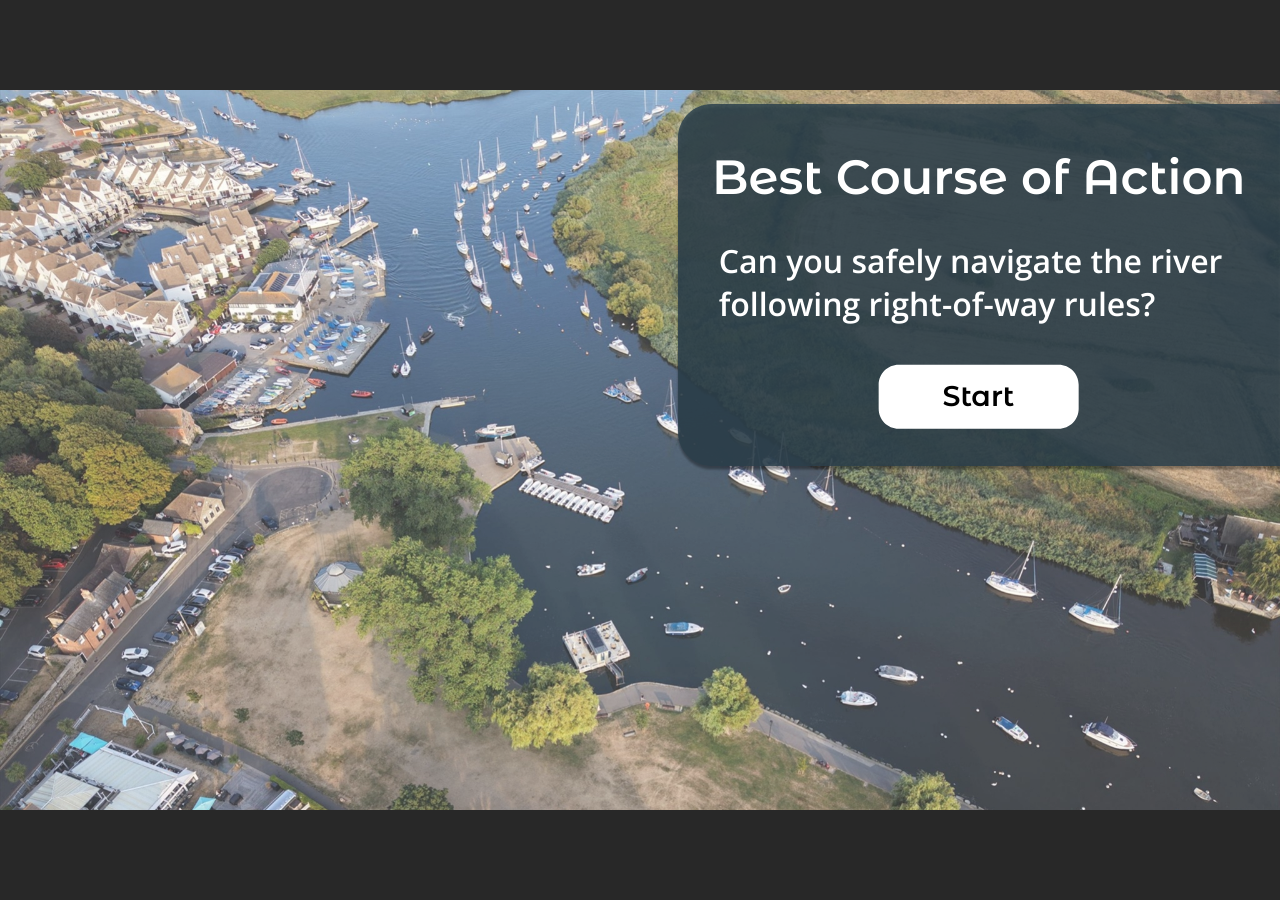
<file: index.html>
﻿<!doctype html>
<html lang="en-US">
<head>
  <meta charset="utf-8">
  <!-- Created using Storyline 360 x64 - http://www.articulate.com  -->
  <!-- version: 3.130.39111.0 -->
  <title>Best Course of Action</title>
  <meta http-equiv="x-ua-compatible" content="IE=edge"/>
  <meta name="viewport" content="width=device-width,initial-scale=1,user-scalable=no,shrink-to-fit=no,minimal-ui"/>
  <meta name="apple-mobile-web-app-capable" content="yes"/>
  <style>
    html, body { height: 100%; padding: 0; margin: 0 }
    #app { height: 100%; width: 100%; }
  </style>

  <script>
    window.DS = {};
    window.globals = {
      DATA_PATH_BASE: '',
      HAS_FRAME: true,
      HAS_SLIDE: true,

      lmsPresent: false,
      tinCanPresent: false,
      cmi5Present: false,
      aoSupport: false,
      scale: 'Scaled',
      captureRc: false,
      browserSize: 'optimal',
      bgColor: '#282828',
      features: 'DropInBase,EngagePromiseUpgrade,FinalPromiseUpgrade,JsInteractions,Localization,PlayerMemoryEnhancements,SlideLevelScale,SlidePromiseUpgrade,StartupPromiseUpgrade,ViewPromiseUpgrade',
      themeName: 'unified',
      preloaderColor: '#FFFFFF',
      suppressAnalytics: false,
      productChannel: 'stable',
      publishSource: 'storyline',
      aid: 'aid|457ca0dd-84eb-586a-8298-4ef5c3f0f46b',
      cid: '0e410680-f50e-469c-bd09-920d4eaf8369',
      playerVersion: '3.130.39111.0',
      publishTimestamp: '2026-11-23T19:36:06.8670865Z',
      maxIosVideoElements: 10,
      connectionSettings: { message: 'You%20are%20offline.%20Trying%20to%20reconnect...', useDarkTheme: false, mode: 'disabled' },
      hasFeature: function(feature) {
        return this.features.split(',').includes(feature);
      },
      
      parseParams: function(qs) {
        if (window.globals.parsedParams != null) {
          return window.globals.parsedParams;
        }
        qs = (qs || window.location.search.substr(1)).split('+').join(' ');
        var params = {},
            tokens,
            re = /[?&]?([^=]+)=([^&]*)/g;

        while (tokens = re.exec(qs)) {
          params[decodeURIComponent(tokens[1]).trim()] =
            decodeURIComponent(tokens[2]).trim();
        }
        window.globals.parsedParams = params;
        return params;
      }

    };

    if (window.flagsUnderTest != null) {
      window.globals.features = window.flagsUnderTest.reduce((accum, feature) => {
        if (!accum.includes(feature)) {
          accum.push(feature);
        }
        return accum;
      }, window.globals.features.split(',')).join();
    }
  </script>
  <script>
    var isIe11 = ('ActiveXObject' in window || window.MSBlobBuilder != null)
      && window.msCrypto != null && !window.ActiveXObject;
    if (isIe11) {
      window.globals.unsupportedBrowser = true;
      document.write(atob('[base64]'));
    }
  </script>

  <script>
    if (window.globals.hasFeature('Localization')) {
      
      
    }
  </script>

  
  
  <script>window.THREE = { };</script>
  
</head>
<body style="background: #282828" class="cs-HTML theme-unified">
  <!-- 360 -->
  <script>!function(){var e,i=/iPhone/i,o=/iPod/i,n=/iPad/i,t=/\biOS-universal(?:.+)Mac\b/i,r=/\bAndroid(?:.+)Mobile\b/i,a=/Android/i,d=/(?:SD4930UR|\bSilk(?:.+)Mobile\b)/i,p=/Silk/i,l=/Windows Phone/i,u=/\bWindows(?:.+)ARM\b/i,b=/BlackBerry/i,s=/BB10/i,c=/Opera Mini/i,f=/\b(CriOS|Chrome)(?:.+)Mobile/i,h=/Mobile(?:.+)Firefox\b/i,v=function(e){return void 0!==e&&"MacIntel"===e.platform&&"number"==typeof e.maxTouchPoints&&e.maxTouchPoints>1&&"undefined"==typeof MSStream};e=function(e){var m={userAgent:"",platform:"",maxTouchPoints:0};e||"undefined"==typeof navigator?"string"==typeof e?m.userAgent=e:e&&e.userAgent&&(m={userAgent:e.userAgent,platform:e.platform,maxTouchPoints:e.maxTouchPoints||0}):m={userAgent:navigator.userAgent,platform:navigator.platform,maxTouchPoints:navigator.maxTouchPoints||0};var g=m.userAgent,y=g.split("[FBAN");void 0!==y[1]&&(g=y[0]),void 0!==(y=g.split("Twitter"))[1]&&(g=y[0]);var A=function(e){return function(i){return i.test(e)}}(g),w={apple:{phone:A(i)&&!A(l),ipod:A(o),tablet:!A(i)&&(A(n)||v(m))&&!A(l),universal:A(t),device:(A(i)||A(o)||A(n)||A(t)||v(m))&&!A(l)},amazon:{phone:A(d),tablet:!A(d)&&A(p),device:A(d)||A(p)},android:{phone:!A(l)&&A(d)||!A(l)&&A(r),tablet:!A(l)&&!A(d)&&!A(r)&&(A(p)||A(a)),device:!A(l)&&(A(d)||A(p)||A(r)||A(a))||A(/\bokhttp\b/i)},windows:{phone:A(l),tablet:A(u),device:A(l)||A(u)},other:{blackberry:A(b),blackberry10:A(s),opera:A(c),firefox:A(h),chrome:A(f),device:A(b)||A(s)||A(c)||A(h)||A(f)},any:!1,phone:!1,tablet:!1};return w.any=w.apple.device||w.android.device||w.windows.device||w.other.device,w.phone=w.apple.phone||w.android.phone||w.windows.phone,w.tablet=w.apple.tablet||w.android.tablet||w.windows.tablet,w}(),"object"==typeof exports&&"undefined"!=typeof module?module.exports=e:"function"==typeof define&&define.amd?define((function(){return e})):this.isMobile=e}();
    window.isMobile.apple.tablet = window.isMobile.apple.tablet ||
      (navigator.platform === 'MacIntel' && navigator.maxTouchPoints > 1);
    window.isMobile.apple.device = window.isMobile.apple.device || window.isMobile.apple.tablet;
    window.isMobile.tablet = window.isMobile.tablet || window.isMobile.apple.tablet;
    window.isMobile.any = window.isMobile.any || window.isMobile.apple.tablet;
  </script>

  <div id="focus-sink" tabindex="-1"></div>

  <div id="preso"></div>
  <script>
    (function() {

      var classTypes = [ 'desktop', 'mobile', 'phone', 'tablet' ];

      var addDeviceClasses = function(prefix, testObj) {
        var curr, i;
        for (i = 0; i < classTypes.length; i++) {
          curr = classTypes[i];
          if (testObj[curr]) {
            document.body.classList.add(prefix + curr);
          }
        }
      };

      var params = window.globals.parseParams(),
          isDevicePreview = params.devicepreview === '1',
          isPhoneOverride = params.deviceType === 'phone' || (isDevicePreview && params.phone == '1'),
          isTabletOverride = (params.deviceType === 'tablet' || isDevicePreview) && !isPhoneOverride,
          isMobileOverride = isPhoneOverride || isTabletOverride;

      var deviceView = {
        desktop: !window.isMobile.any && !isMobileOverride,
        mobile: window.isMobile.any || isMobileOverride,
        phone: isPhoneOverride || (window.isMobile.phone && !isTabletOverride),
        tablet: isTabletOverride || window.isMobile.tablet
      };

      window.globals.deviceView = deviceView;
      window.isMobile.desktop = !window.isMobile.any;
      window.isMobile.mobile = window.isMobile.any;

      addDeviceClasses('view-', deviceView);

    })();
  </script>
  
  <script src='story_content/triggers.js' type=text/javascript></script>
<script src='story_content/user.js' type=text/javascript></script>
  <div class="slide-loader"></div>

  <script>
    var doc = document, loader = doc.body.querySelector('.slide-loader'); [ 1, 2, 3 ].forEach(function(n) { var d = doc.createElement('div'); d.style.backgroundColor = window.globals.preloaderColor; d.classList.add('mobile-loader-dot'); d.classList.add('dot' + n); loader.appendChild(d); });
  </script>

  <div class="mobile-load-title-overlay" style="display: none">
    <div class="mobile-load-title">Best Course of Action</div>
  </div>

  <div class="mobile-chrome-warning"></div>

  
<style>
  .warn-connection-dialog {
    display: none;
    background: transparent;
    pointer-events: all;
    position: fixed;
    left: 0;
    top: 0;
    width: 100%;
    height: 100%;
    z-index: 999;
  }

  .warn-connection-content {
    pointer-events: all;
    border-radius: 4px;
    background: white;
    border: 1px solid #E7E7E7;
    color: #333333;
    box-shadow: 0 2px 4px rgba(0, 0, 0, 0.25);
    transition: all 150ms ease-out;
    position: absolute;
    white-space: nowrap;
  }

  .view-phone.is-landscape .warn-connection-content {
    left: 23px;
    bottom: 23px;
  }

  .view-tablet.is-landscape .warn-connection-content {
    left: 50%;
    top: 20px;
    transform: translateX(-50%);
  }

  .view-mobile.is-portrait .warn-connection-content {
    transform: translate(-50%, calc(-100% - 15px));
  }

  .warn-connection-content p {
    display: inline-block;
    margin: 0 8px 0 0;
    line-height: 33px;
    font-size: 11px;
  }

  .warn-connection-content svg {
    position: relative;
    vertical-align: middle;
    margin: 0 2px 2px 8px;
  }

  .view-desktop .warn-connection-content {
    left: 1.5em;
    bottom: 1.5em;
  }

  .view-desktop .warn-connection-content p {
    font-size: 1.1em;
  }

  .is-offline .warn-connection-dialog {
    display: block;
  }

  .is-offline .cs-panel * {
    pointer-events: none !important;
  }

  .is-offline .cs-panel {
    pointer-events: all !important;
  }

  .is-offline #nav-controls * {
    pointer-events: none !important;
  }

  .is-offline #nav-controls {
    pointer-events: all !important;
  }
</style>

<div class="warn-connection-dialog" role="alertdialog" aria-modal="true" tabindex="0" aria-labelledby="warn-connection-message">
  <div class="warn-connection-content">
    <svg width="17" height="15" viewBox="0 0 17 15" xmlns="http://www.w3.org/2000/svg">
      <path fill="#8F0000" stroke="white" d="M16.07,12.98 L15.88,12.23 L9.51,1.21 C8.97,0.26,7.6,0.26,7.06,1.21 L0.69,12.23 C0.15,13.16,0.81,14.36,1.91,14.36 H14.65 C15.47,14.36,16.05,13.7,16.07,12.98 Z"/>
      <path fill="white" stroke="white" d="M8.58,5.5 C8.35,5.28,8.5,5.35,8.21,5.32 C8.09,5.35,7.97,5.49,7.96,5.67 C7.97,5.79,7.98,5.92,7.98,6.04 L7.98,6.04 C7.99,6.17,8,6.31,8.01,6.43 L8.01,6.44 C8.03,6.92,8.06,7.41,8.09,7.9 L8.09,7.9 C8.12,8.39,8.14,8.88,8.17,9.37 C8.17,9.39,8.18,9.42,8.2,9.44 C8.23,9.46,8.25,9.47,8.28,9.47 C8.31,9.47,8.34,9.46,8.35,9.44 C8.37,9.43,8.38,9.4,8.39,9.35 L8.39,9.34 C8.39,9.24,8.4,9.15,8.4,9.05 L8.4,9.05 C8.41,8.96,8.41,8.86,8.42,8.75 C8.43,8.44,8.45,8.12,8.47,7.81 L8.47,7.81 C8.49,7.49,8.51,7.18,8.53,6.87 C8.55,6.46,8.56,6.05,8.59,5.64 L8.6,5.62 C8.6,5.57,8.59,5.53,8.58,5.5 L8.21,5.32 Z"/>
      <circle fill="white" stroke="white" cx="8.3" cy="11.35" r="0.3"/>
    </svg>
    <p id="warn-connection-message">You are offline. Trying to reconnect...</p>
  </div>
</div>

<script>
  (function() {
    window.DS.connection = {
      warningShown: false,
      assets: {},
      loadingAssetGroup: false,
      retryDelay: 500
    };

    var connectionSettings = window.globals.connectionSettings || {};

    var useConnectionMessages = window.AbortController != null &&
      window.location.protocol != 'file:' &&
      connectionSettings.mode === 'normal';

    window.DS.connection.useConnectionMessages = useConnectionMessages;

    var assetCount = 0;
    var checkLoadedId;


    if (useConnectionMessages && connectionSettings != null) {
      var contentEl = document.querySelector('.warn-connection-content');
      var messageEl = contentEl.querySelector('p');

      if (connectionSettings.useDarkTheme) {
        contentEl.style.borderColor = '#BABBBA';
        contentEl.style.backgroundColor = '#282828';
        contentEl.style.color = '#FFFFFF';
      }

      if (connectionSettings.message != null) {
        messageEl.textContent = window.decodeURIComponent(connectionSettings.message);
      }
    }

    function checkAssetsReady() {
      for (var i in DS.connection.assets) {
        if (!DS.connection.assets[i].success) {
          return false;
        }
      }
      return true;
    }

    function stopAssetGroup() {
      if (!useConnectionMessages) { return; }

      assetCount = 0;

      DS.connection.oldAssetGroup = DS.connection.assets;
      DS.connection.assets = {};
      DS.connection.loadingAssetGroup = false;
      clearInterval(checkLoadedId);
    }

    function startAssetGroup() {
      if (!useConnectionMessages) { return; }
      var ticks = 0;
      clearInterval(checkLoadedId);
      checkLoadedId = setInterval(function() {
        var loaded = 0;
        if (assetCount === 0 && loaded === 0) {
          clearInterval(checkLoadedId);
          return;
        }

        for (var i in DS.connection.assets) {
          if (DS.connection.assets[i].success) {
            loaded++;
          }
        }

        if (assetCount === loaded && checkAssetsReady()) {
          for (var i in DS.connection.assets) {
            if (DS.connection.assets[i].action) {
              DS.connection.assets[i].action();
            }
          }
          hideWarning();
          stopAssetGroup();
        }
      }, 100)
    }

    function requiredAsset(url, action, retry, type) {
      if (!useConnectionMessages) { return; }
      if (DS.connection.assets[url]) { return; }

      DS.connection.assets[url] = {
        success: false, action: action, retry: retry, type: type
      };
      assetCount = Object.keys(DS.connection.assets).length;
      if (!DS.connection.loadingAssetGroup) {
        startAssetGroup();
      }
      DS.connection.loadingAssetGroup = true;
    }

    function assetLoaded(url) {
      if (!useConnectionMessages) { return; }
      if (DS.connection.assets[url]) {
        DS.connection.assets[url].success = true;
      }
    }

    function assetFailed(url) {
      if (!useConnectionMessages) { return; }
      if (!DS.connection.assets[url]) {
        if (/\.js$/.test(url) && url.indexOf('transcripts') === -1) {
          setTimeout(function() {
            if (DS.connection.lastSlideLoaded != null) {
              DS.connection.lastSlideLoaded();
            }
          }, DS.connection.retryDelay);
        }
        return;
      }
      if (!DS.connection.warningShown) { showWarning(); }
      if (DS.connection.assets[url].retry) {
        setTimeout(function() {
          if (!DS.connection.assets[url].success) {
            DS.connection.assets[url].retry()
          }
        }, DS.connection.retryDelay);
      }
    }

    function hideWarning() {
      document.body.classList.remove('is-offline');
      DS.connection.warningShown = false;
      enableKeys();
    }
    DS.connection.hideWarning = hideWarning

    function showWarning(btn) {
      document.body.classList.add('is-offline')
      DS.connection.warningShown = true;
      updateWarningPosition();
      disableKeys();
    }

    function updateWarningPosition() {
      if (!DS.connection.warningShown) {
        return;
      }

      var isPortrait = document.body.classList.contains('is-portrait');
      var isMobile = document.body.classList.contains('view-mobile');
      var warningEl = document.querySelector('.warn-connection-content');

      if (isPortrait && isMobile) {
        var slide = document.querySelector('.primary-slide');
        var slideRect = slide != null
          ? slide.getBoundingClientRect()
          : { top: window.innerHeight, left: 0, width: window.innerWidth };

        warningEl.style.top = `${slideRect.top}px`
        warningEl.style.left = `${slideRect.left + slideRect.width / 2}px`
      } else {
        warningEl.style.top = null;
        warningEl.style.left = null;
      }

      window.requestAnimationFrame(updateWarningPosition);
    }

    function onDisableKeyDown(e) {
      e.preventDefault();
      e.stopImmediatePropagation();
    }

    function onDisableKeyUp(e) {
      e.preventDefault();
      e.stopImmediatePropagation();
    }

    var accStyle = document.createElement('style');
    var warnDialogEl = document.querySelector('.warn-connection-dialog');

    function disableKeys() {
      if (DS.views && DS.views.nsStack && DS.views.nsStack.length === 1) {
        DS.views.nsStack[0].tabReachable = false
        DS.views.nsStack[0].updateTabIndex(true);
      }

      accStyle.innerHTML = '.acc-shadow-dom { display: none; }';
      document.body.appendChild(accStyle);

      warnDialogEl.parentNode.append(warnDialogEl);
      warnDialogEl.focus();
    }

    function enableKeys() {
      accStyle.remove();
      if (DS.views && DS.views.nsStack && DS.views.nsStack.length === 1 && DS.views.nsStack[0].name === '_frame') {
        DS.views.nsStack[0].tabReachable = true;
        DS.views.nsStack[0].updateTabIndex();
      }
    }

    // these will all be noops if the feature flag isn't set in
    // the data and `window.globals.features`
    DS.connection.requiredAsset = requiredAsset;
    DS.connection.assetLoaded = assetLoaded;
    DS.connection.assetFailed = assetFailed;
    DS.connection.stopAssetGroup = stopAssetGroup;
    DS.connection.startAssetGroup = startAssetGroup;
  })();
</script>


  <script>
    
    if (window.autoSpider && window.vInterfaceObject) {
      document.querySelector('.mobile-load-title-overlay').style.display = 'none';
    }
  </script>

  

  <link rel="stylesheet" href="html5/data/css/output.min.css" data-noprefix/>
</body>
<script src="html5/lib/scripts/bootstrapper.min.js"></script>
</html>
</file>
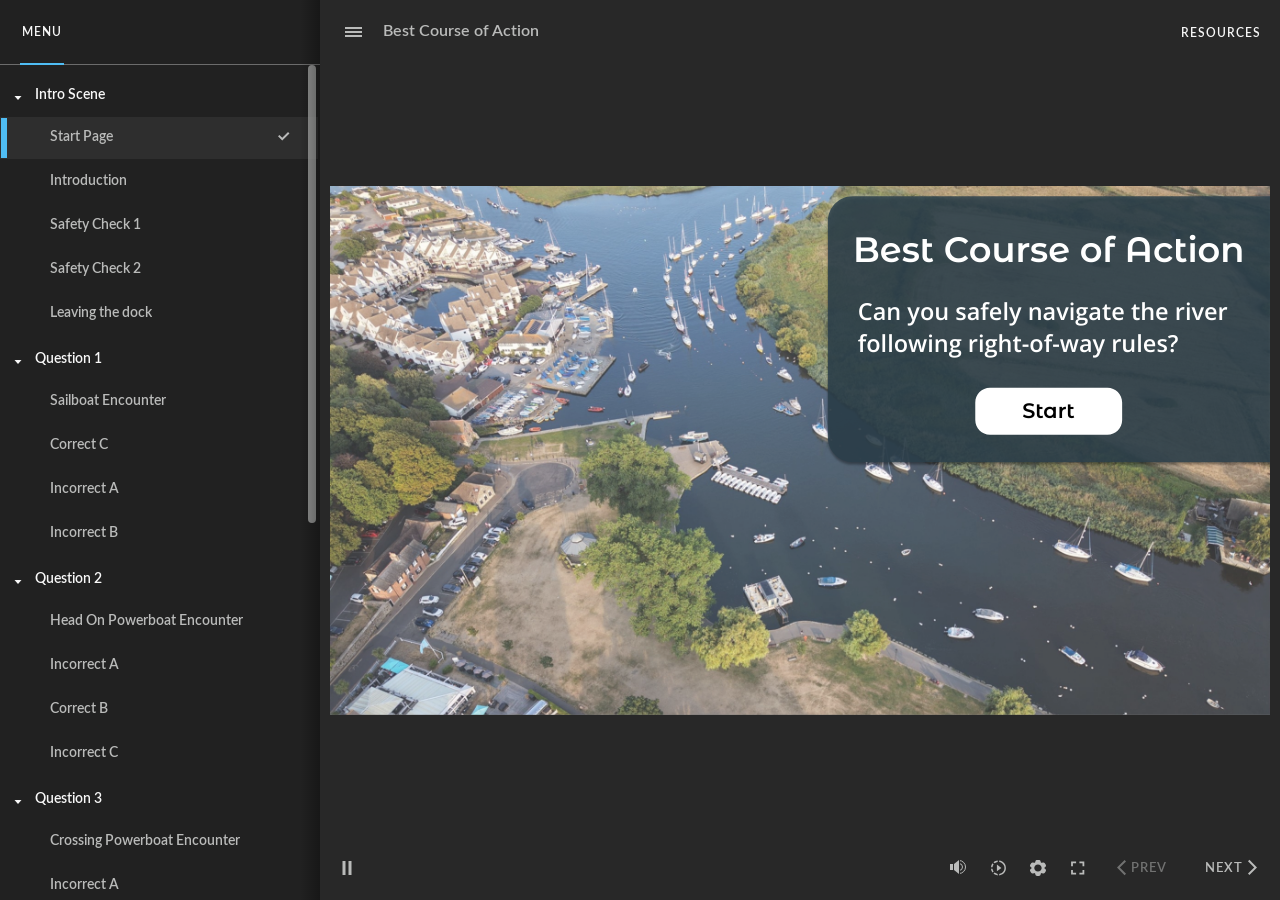
<file: with-sidebar/index.html>
﻿<!doctype html>
<html lang="en-US">
<head>
  <meta charset="utf-8">
  <!-- Created using Storyline 360 x64 - http://www.articulate.com  -->
  <!-- version: 3.130.39111.0 -->
  <title>Best Course of Action</title>
  <meta http-equiv="x-ua-compatible" content="IE=edge"/>
  <meta name="viewport" content="width=device-width,initial-scale=1,user-scalable=no,shrink-to-fit=no,minimal-ui"/>
  <meta name="apple-mobile-web-app-capable" content="yes"/>
  <style>
    html, body { height: 100%; padding: 0; margin: 0 }
    #app { height: 100%; width: 100%; }
  </style>

  <script>
    window.DS = {};
    window.globals = {
      DATA_PATH_BASE: '',
      HAS_FRAME: true,
      HAS_SLIDE: true,

      lmsPresent: false,
      tinCanPresent: false,
      cmi5Present: false,
      aoSupport: false,
      scale: 'Scaled',
      captureRc: false,
      browserSize: 'optimal',
      bgColor: '#282828',
      features: 'DropInBase,EngagePromiseUpgrade,FinalPromiseUpgrade,JsInteractions,Localization,PlayerMemoryEnhancements,SlideLevelScale,SlidePromiseUpgrade,StartupPromiseUpgrade,ViewPromiseUpgrade',
      themeName: 'unified',
      preloaderColor: '#FFFFFF',
      suppressAnalytics: false,
      productChannel: 'stable',
      publishSource: 'storyline',
      aid: 'aid|457ca0dd-84eb-586a-8298-4ef5c3f0f46b',
      cid: '0e410680-f50e-469c-bd09-920d4eaf8369',
      playerVersion: '3.130.39111.0',
      publishTimestamp: '2026-11-23T18:52:05.2013117Z',
      maxIosVideoElements: 10,
      connectionSettings: { message: 'You%20are%20offline.%20Trying%20to%20reconnect...', useDarkTheme: false, mode: 'disabled' },
      hasFeature: function(feature) {
        return this.features.split(',').includes(feature);
      },
      
      parseParams: function(qs) {
        if (window.globals.parsedParams != null) {
          return window.globals.parsedParams;
        }
        qs = (qs || window.location.search.substr(1)).split('+').join(' ');
        var params = {},
            tokens,
            re = /[?&]?([^=]+)=([^&]*)/g;

        while (tokens = re.exec(qs)) {
          params[decodeURIComponent(tokens[1]).trim()] =
            decodeURIComponent(tokens[2]).trim();
        }
        window.globals.parsedParams = params;
        return params;
      }

    };

    if (window.flagsUnderTest != null) {
      window.globals.features = window.flagsUnderTest.reduce((accum, feature) => {
        if (!accum.includes(feature)) {
          accum.push(feature);
        }
        return accum;
      }, window.globals.features.split(',')).join();
    }
  </script>
  <script>
    var isIe11 = ('ActiveXObject' in window || window.MSBlobBuilder != null)
      && window.msCrypto != null && !window.ActiveXObject;
    if (isIe11) {
      window.globals.unsupportedBrowser = true;
      document.write(atob('[base64]'));
    }
  </script>

  <script>
    if (window.globals.hasFeature('Localization')) {
      
      
    }
  </script>

  
  
  <script>window.THREE = { };</script>
  
</head>
<body style="background: #282828" class="cs-HTML theme-unified">
  <!-- 360 -->
  <script>!function(){var e,i=/iPhone/i,o=/iPod/i,n=/iPad/i,t=/\biOS-universal(?:.+)Mac\b/i,r=/\bAndroid(?:.+)Mobile\b/i,a=/Android/i,d=/(?:SD4930UR|\bSilk(?:.+)Mobile\b)/i,p=/Silk/i,l=/Windows Phone/i,u=/\bWindows(?:.+)ARM\b/i,b=/BlackBerry/i,s=/BB10/i,c=/Opera Mini/i,f=/\b(CriOS|Chrome)(?:.+)Mobile/i,h=/Mobile(?:.+)Firefox\b/i,v=function(e){return void 0!==e&&"MacIntel"===e.platform&&"number"==typeof e.maxTouchPoints&&e.maxTouchPoints>1&&"undefined"==typeof MSStream};e=function(e){var m={userAgent:"",platform:"",maxTouchPoints:0};e||"undefined"==typeof navigator?"string"==typeof e?m.userAgent=e:e&&e.userAgent&&(m={userAgent:e.userAgent,platform:e.platform,maxTouchPoints:e.maxTouchPoints||0}):m={userAgent:navigator.userAgent,platform:navigator.platform,maxTouchPoints:navigator.maxTouchPoints||0};var g=m.userAgent,y=g.split("[FBAN");void 0!==y[1]&&(g=y[0]),void 0!==(y=g.split("Twitter"))[1]&&(g=y[0]);var A=function(e){return function(i){return i.test(e)}}(g),w={apple:{phone:A(i)&&!A(l),ipod:A(o),tablet:!A(i)&&(A(n)||v(m))&&!A(l),universal:A(t),device:(A(i)||A(o)||A(n)||A(t)||v(m))&&!A(l)},amazon:{phone:A(d),tablet:!A(d)&&A(p),device:A(d)||A(p)},android:{phone:!A(l)&&A(d)||!A(l)&&A(r),tablet:!A(l)&&!A(d)&&!A(r)&&(A(p)||A(a)),device:!A(l)&&(A(d)||A(p)||A(r)||A(a))||A(/\bokhttp\b/i)},windows:{phone:A(l),tablet:A(u),device:A(l)||A(u)},other:{blackberry:A(b),blackberry10:A(s),opera:A(c),firefox:A(h),chrome:A(f),device:A(b)||A(s)||A(c)||A(h)||A(f)},any:!1,phone:!1,tablet:!1};return w.any=w.apple.device||w.android.device||w.windows.device||w.other.device,w.phone=w.apple.phone||w.android.phone||w.windows.phone,w.tablet=w.apple.tablet||w.android.tablet||w.windows.tablet,w}(),"object"==typeof exports&&"undefined"!=typeof module?module.exports=e:"function"==typeof define&&define.amd?define((function(){return e})):this.isMobile=e}();
    window.isMobile.apple.tablet = window.isMobile.apple.tablet ||
      (navigator.platform === 'MacIntel' && navigator.maxTouchPoints > 1);
    window.isMobile.apple.device = window.isMobile.apple.device || window.isMobile.apple.tablet;
    window.isMobile.tablet = window.isMobile.tablet || window.isMobile.apple.tablet;
    window.isMobile.any = window.isMobile.any || window.isMobile.apple.tablet;
  </script>

  <div id="focus-sink" tabindex="-1"></div>

  <div id="preso"></div>
  <script>
    (function() {

      var classTypes = [ 'desktop', 'mobile', 'phone', 'tablet' ];

      var addDeviceClasses = function(prefix, testObj) {
        var curr, i;
        for (i = 0; i < classTypes.length; i++) {
          curr = classTypes[i];
          if (testObj[curr]) {
            document.body.classList.add(prefix + curr);
          }
        }
      };

      var params = window.globals.parseParams(),
          isDevicePreview = params.devicepreview === '1',
          isPhoneOverride = params.deviceType === 'phone' || (isDevicePreview && params.phone == '1'),
          isTabletOverride = (params.deviceType === 'tablet' || isDevicePreview) && !isPhoneOverride,
          isMobileOverride = isPhoneOverride || isTabletOverride;

      var deviceView = {
        desktop: !window.isMobile.any && !isMobileOverride,
        mobile: window.isMobile.any || isMobileOverride,
        phone: isPhoneOverride || (window.isMobile.phone && !isTabletOverride),
        tablet: isTabletOverride || window.isMobile.tablet
      };

      window.globals.deviceView = deviceView;
      window.isMobile.desktop = !window.isMobile.any;
      window.isMobile.mobile = window.isMobile.any;

      addDeviceClasses('view-', deviceView);

    })();
  </script>
  
  <script src='story_content/triggers.js' type=text/javascript></script>
<script src='story_content/user.js' type=text/javascript></script>
  <div class="slide-loader"></div>

  <script>
    var doc = document, loader = doc.body.querySelector('.slide-loader'); [ 1, 2, 3 ].forEach(function(n) { var d = doc.createElement('div'); d.style.backgroundColor = window.globals.preloaderColor; d.classList.add('mobile-loader-dot'); d.classList.add('dot' + n); loader.appendChild(d); });
  </script>

  <div class="mobile-load-title-overlay" style="display: none">
    <div class="mobile-load-title">Best Course of Action</div>
  </div>

  <div class="mobile-chrome-warning"></div>

  
<style>
  .warn-connection-dialog {
    display: none;
    background: transparent;
    pointer-events: all;
    position: fixed;
    left: 0;
    top: 0;
    width: 100%;
    height: 100%;
    z-index: 999;
  }

  .warn-connection-content {
    pointer-events: all;
    border-radius: 4px;
    background: white;
    border: 1px solid #E7E7E7;
    color: #333333;
    box-shadow: 0 2px 4px rgba(0, 0, 0, 0.25);
    transition: all 150ms ease-out;
    position: absolute;
    white-space: nowrap;
  }

  .view-phone.is-landscape .warn-connection-content {
    left: 23px;
    bottom: 23px;
  }

  .view-tablet.is-landscape .warn-connection-content {
    left: 50%;
    top: 20px;
    transform: translateX(-50%);
  }

  .view-mobile.is-portrait .warn-connection-content {
    transform: translate(-50%, calc(-100% - 15px));
  }

  .warn-connection-content p {
    display: inline-block;
    margin: 0 8px 0 0;
    line-height: 33px;
    font-size: 11px;
  }

  .warn-connection-content svg {
    position: relative;
    vertical-align: middle;
    margin: 0 2px 2px 8px;
  }

  .view-desktop .warn-connection-content {
    left: 1.5em;
    bottom: 1.5em;
  }

  .view-desktop .warn-connection-content p {
    font-size: 1.1em;
  }

  .is-offline .warn-connection-dialog {
    display: block;
  }

  .is-offline .cs-panel * {
    pointer-events: none !important;
  }

  .is-offline .cs-panel {
    pointer-events: all !important;
  }

  .is-offline #nav-controls * {
    pointer-events: none !important;
  }

  .is-offline #nav-controls {
    pointer-events: all !important;
  }
</style>

<div class="warn-connection-dialog" role="alertdialog" aria-modal="true" tabindex="0" aria-labelledby="warn-connection-message">
  <div class="warn-connection-content">
    <svg width="17" height="15" viewBox="0 0 17 15" xmlns="http://www.w3.org/2000/svg">
      <path fill="#8F0000" stroke="white" d="M16.07,12.98 L15.88,12.23 L9.51,1.21 C8.97,0.26,7.6,0.26,7.06,1.21 L0.69,12.23 C0.15,13.16,0.81,14.36,1.91,14.36 H14.65 C15.47,14.36,16.05,13.7,16.07,12.98 Z"/>
      <path fill="white" stroke="white" d="M8.58,5.5 C8.35,5.28,8.5,5.35,8.21,5.32 C8.09,5.35,7.97,5.49,7.96,5.67 C7.97,5.79,7.98,5.92,7.98,6.04 L7.98,6.04 C7.99,6.17,8,6.31,8.01,6.43 L8.01,6.44 C8.03,6.92,8.06,7.41,8.09,7.9 L8.09,7.9 C8.12,8.39,8.14,8.88,8.17,9.37 C8.17,9.39,8.18,9.42,8.2,9.44 C8.23,9.46,8.25,9.47,8.28,9.47 C8.31,9.47,8.34,9.46,8.35,9.44 C8.37,9.43,8.38,9.4,8.39,9.35 L8.39,9.34 C8.39,9.24,8.4,9.15,8.4,9.05 L8.4,9.05 C8.41,8.96,8.41,8.86,8.42,8.75 C8.43,8.44,8.45,8.12,8.47,7.81 L8.47,7.81 C8.49,7.49,8.51,7.18,8.53,6.87 C8.55,6.46,8.56,6.05,8.59,5.64 L8.6,5.62 C8.6,5.57,8.59,5.53,8.58,5.5 L8.21,5.32 Z"/>
      <circle fill="white" stroke="white" cx="8.3" cy="11.35" r="0.3"/>
    </svg>
    <p id="warn-connection-message">You are offline. Trying to reconnect...</p>
  </div>
</div>

<script>
  (function() {
    window.DS.connection = {
      warningShown: false,
      assets: {},
      loadingAssetGroup: false,
      retryDelay: 500
    };

    var connectionSettings = window.globals.connectionSettings || {};

    var useConnectionMessages = window.AbortController != null &&
      window.location.protocol != 'file:' &&
      connectionSettings.mode === 'normal';

    window.DS.connection.useConnectionMessages = useConnectionMessages;

    var assetCount = 0;
    var checkLoadedId;


    if (useConnectionMessages && connectionSettings != null) {
      var contentEl = document.querySelector('.warn-connection-content');
      var messageEl = contentEl.querySelector('p');

      if (connectionSettings.useDarkTheme) {
        contentEl.style.borderColor = '#BABBBA';
        contentEl.style.backgroundColor = '#282828';
        contentEl.style.color = '#FFFFFF';
      }

      if (connectionSettings.message != null) {
        messageEl.textContent = window.decodeURIComponent(connectionSettings.message);
      }
    }

    function checkAssetsReady() {
      for (var i in DS.connection.assets) {
        if (!DS.connection.assets[i].success) {
          return false;
        }
      }
      return true;
    }

    function stopAssetGroup() {
      if (!useConnectionMessages) { return; }

      assetCount = 0;

      DS.connection.oldAssetGroup = DS.connection.assets;
      DS.connection.assets = {};
      DS.connection.loadingAssetGroup = false;
      clearInterval(checkLoadedId);
    }

    function startAssetGroup() {
      if (!useConnectionMessages) { return; }
      var ticks = 0;
      clearInterval(checkLoadedId);
      checkLoadedId = setInterval(function() {
        var loaded = 0;
        if (assetCount === 0 && loaded === 0) {
          clearInterval(checkLoadedId);
          return;
        }

        for (var i in DS.connection.assets) {
          if (DS.connection.assets[i].success) {
            loaded++;
          }
        }

        if (assetCount === loaded && checkAssetsReady()) {
          for (var i in DS.connection.assets) {
            if (DS.connection.assets[i].action) {
              DS.connection.assets[i].action();
            }
          }
          hideWarning();
          stopAssetGroup();
        }
      }, 100)
    }

    function requiredAsset(url, action, retry, type) {
      if (!useConnectionMessages) { return; }
      if (DS.connection.assets[url]) { return; }

      DS.connection.assets[url] = {
        success: false, action: action, retry: retry, type: type
      };
      assetCount = Object.keys(DS.connection.assets).length;
      if (!DS.connection.loadingAssetGroup) {
        startAssetGroup();
      }
      DS.connection.loadingAssetGroup = true;
    }

    function assetLoaded(url) {
      if (!useConnectionMessages) { return; }
      if (DS.connection.assets[url]) {
        DS.connection.assets[url].success = true;
      }
    }

    function assetFailed(url) {
      if (!useConnectionMessages) { return; }
      if (!DS.connection.assets[url]) {
        if (/\.js$/.test(url) && url.indexOf('transcripts') === -1) {
          setTimeout(function() {
            if (DS.connection.lastSlideLoaded != null) {
              DS.connection.lastSlideLoaded();
            }
          }, DS.connection.retryDelay);
        }
        return;
      }
      if (!DS.connection.warningShown) { showWarning(); }
      if (DS.connection.assets[url].retry) {
        setTimeout(function() {
          if (!DS.connection.assets[url].success) {
            DS.connection.assets[url].retry()
          }
        }, DS.connection.retryDelay);
      }
    }

    function hideWarning() {
      document.body.classList.remove('is-offline');
      DS.connection.warningShown = false;
      enableKeys();
    }
    DS.connection.hideWarning = hideWarning

    function showWarning(btn) {
      document.body.classList.add('is-offline')
      DS.connection.warningShown = true;
      updateWarningPosition();
      disableKeys();
    }

    function updateWarningPosition() {
      if (!DS.connection.warningShown) {
        return;
      }

      var isPortrait = document.body.classList.contains('is-portrait');
      var isMobile = document.body.classList.contains('view-mobile');
      var warningEl = document.querySelector('.warn-connection-content');

      if (isPortrait && isMobile) {
        var slide = document.querySelector('.primary-slide');
        var slideRect = slide != null
          ? slide.getBoundingClientRect()
          : { top: window.innerHeight, left: 0, width: window.innerWidth };

        warningEl.style.top = `${slideRect.top}px`
        warningEl.style.left = `${slideRect.left + slideRect.width / 2}px`
      } else {
        warningEl.style.top = null;
        warningEl.style.left = null;
      }

      window.requestAnimationFrame(updateWarningPosition);
    }

    function onDisableKeyDown(e) {
      e.preventDefault();
      e.stopImmediatePropagation();
    }

    function onDisableKeyUp(e) {
      e.preventDefault();
      e.stopImmediatePropagation();
    }

    var accStyle = document.createElement('style');
    var warnDialogEl = document.querySelector('.warn-connection-dialog');

    function disableKeys() {
      if (DS.views && DS.views.nsStack && DS.views.nsStack.length === 1) {
        DS.views.nsStack[0].tabReachable = false
        DS.views.nsStack[0].updateTabIndex(true);
      }

      accStyle.innerHTML = '.acc-shadow-dom { display: none; }';
      document.body.appendChild(accStyle);

      warnDialogEl.parentNode.append(warnDialogEl);
      warnDialogEl.focus();
    }

    function enableKeys() {
      accStyle.remove();
      if (DS.views && DS.views.nsStack && DS.views.nsStack.length === 1 && DS.views.nsStack[0].name === '_frame') {
        DS.views.nsStack[0].tabReachable = true;
        DS.views.nsStack[0].updateTabIndex();
      }
    }

    // these will all be noops if the feature flag isn't set in
    // the data and `window.globals.features`
    DS.connection.requiredAsset = requiredAsset;
    DS.connection.assetLoaded = assetLoaded;
    DS.connection.assetFailed = assetFailed;
    DS.connection.stopAssetGroup = stopAssetGroup;
    DS.connection.startAssetGroup = startAssetGroup;
  })();
</script>


  <script>
    
    if (window.autoSpider && window.vInterfaceObject) {
      document.querySelector('.mobile-load-title-overlay').style.display = 'none';
    }
  </script>

  

  <link rel="stylesheet" href="html5/data/css/output.min.css" data-noprefix/>
</body>
<script src="html5/lib/scripts/bootstrapper.min.js"></script>
</html>
</file>
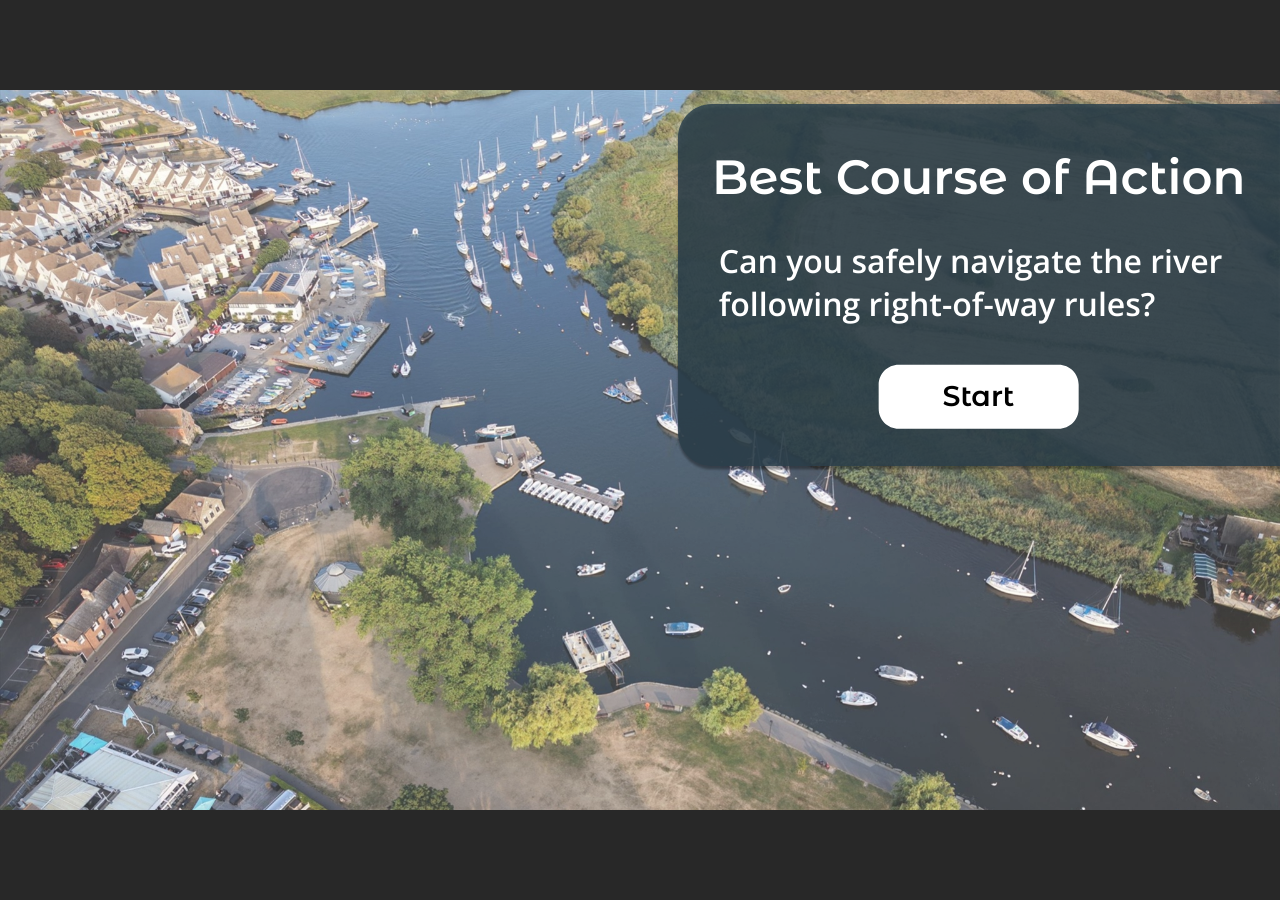
<file: story.html>
﻿<!doctype html>
<html lang="en-US">
<head>
  <meta charset="utf-8">
  <!-- Created using Storyline 360 x64 - http://www.articulate.com  -->
  <!-- version: 3.130.39111.0 -->
  <title>Best Course of Action</title>
  <meta http-equiv="x-ua-compatible" content="IE=edge"/>
  <meta name="viewport" content="width=device-width,initial-scale=1,user-scalable=no,shrink-to-fit=no,minimal-ui"/>
  <meta name="apple-mobile-web-app-capable" content="yes"/>
  <style>
    html, body { height: 100%; padding: 0; margin: 0 }
    #app { height: 100%; width: 100%; }
  </style>

  <script>
    window.DS = {};
    window.globals = {
      DATA_PATH_BASE: '',
      HAS_FRAME: true,
      HAS_SLIDE: true,

      lmsPresent: false,
      tinCanPresent: false,
      cmi5Present: false,
      aoSupport: false,
      scale: 'Scaled',
      captureRc: false,
      browserSize: 'optimal',
      bgColor: '#282828',
      features: 'DropInBase,EngagePromiseUpgrade,FinalPromiseUpgrade,JsInteractions,Localization,PlayerMemoryEnhancements,SlideLevelScale,SlidePromiseUpgrade,StartupPromiseUpgrade,ViewPromiseUpgrade',
      themeName: 'unified',
      preloaderColor: '#FFFFFF',
      suppressAnalytics: false,
      productChannel: 'stable',
      publishSource: 'storyline',
      aid: 'aid|457ca0dd-84eb-586a-8298-4ef5c3f0f46b',
      cid: '0e410680-f50e-469c-bd09-920d4eaf8369',
      playerVersion: '3.130.39111.0',
      publishTimestamp: '2026-11-23T19:00:52.1558924Z',
      maxIosVideoElements: 10,
      connectionSettings: { message: 'You%20are%20offline.%20Trying%20to%20reconnect...', useDarkTheme: false, mode: 'disabled' },
      hasFeature: function(feature) {
        return this.features.split(',').includes(feature);
      },
      
      parseParams: function(qs) {
        if (window.globals.parsedParams != null) {
          return window.globals.parsedParams;
        }
        qs = (qs || window.location.search.substr(1)).split('+').join(' ');
        var params = {},
            tokens,
            re = /[?&]?([^=]+)=([^&]*)/g;

        while (tokens = re.exec(qs)) {
          params[decodeURIComponent(tokens[1]).trim()] =
            decodeURIComponent(tokens[2]).trim();
        }
        window.globals.parsedParams = params;
        return params;
      }

    };

    if (window.flagsUnderTest != null) {
      window.globals.features = window.flagsUnderTest.reduce((accum, feature) => {
        if (!accum.includes(feature)) {
          accum.push(feature);
        }
        return accum;
      }, window.globals.features.split(',')).join();
    }
  </script>
  <script>
    var isIe11 = ('ActiveXObject' in window || window.MSBlobBuilder != null)
      && window.msCrypto != null && !window.ActiveXObject;
    if (isIe11) {
      window.globals.unsupportedBrowser = true;
      document.write(atob('[base64]'));
    }
  </script>

  <script>
    if (window.globals.hasFeature('Localization')) {
      
      
    }
  </script>

  
  
  <script>window.THREE = { };</script>
  
</head>
<body style="background: #282828" class="cs-HTML theme-unified">
  <!-- 360 -->
  <script>!function(){var e,i=/iPhone/i,o=/iPod/i,n=/iPad/i,t=/\biOS-universal(?:.+)Mac\b/i,r=/\bAndroid(?:.+)Mobile\b/i,a=/Android/i,d=/(?:SD4930UR|\bSilk(?:.+)Mobile\b)/i,p=/Silk/i,l=/Windows Phone/i,u=/\bWindows(?:.+)ARM\b/i,b=/BlackBerry/i,s=/BB10/i,c=/Opera Mini/i,f=/\b(CriOS|Chrome)(?:.+)Mobile/i,h=/Mobile(?:.+)Firefox\b/i,v=function(e){return void 0!==e&&"MacIntel"===e.platform&&"number"==typeof e.maxTouchPoints&&e.maxTouchPoints>1&&"undefined"==typeof MSStream};e=function(e){var m={userAgent:"",platform:"",maxTouchPoints:0};e||"undefined"==typeof navigator?"string"==typeof e?m.userAgent=e:e&&e.userAgent&&(m={userAgent:e.userAgent,platform:e.platform,maxTouchPoints:e.maxTouchPoints||0}):m={userAgent:navigator.userAgent,platform:navigator.platform,maxTouchPoints:navigator.maxTouchPoints||0};var g=m.userAgent,y=g.split("[FBAN");void 0!==y[1]&&(g=y[0]),void 0!==(y=g.split("Twitter"))[1]&&(g=y[0]);var A=function(e){return function(i){return i.test(e)}}(g),w={apple:{phone:A(i)&&!A(l),ipod:A(o),tablet:!A(i)&&(A(n)||v(m))&&!A(l),universal:A(t),device:(A(i)||A(o)||A(n)||A(t)||v(m))&&!A(l)},amazon:{phone:A(d),tablet:!A(d)&&A(p),device:A(d)||A(p)},android:{phone:!A(l)&&A(d)||!A(l)&&A(r),tablet:!A(l)&&!A(d)&&!A(r)&&(A(p)||A(a)),device:!A(l)&&(A(d)||A(p)||A(r)||A(a))||A(/\bokhttp\b/i)},windows:{phone:A(l),tablet:A(u),device:A(l)||A(u)},other:{blackberry:A(b),blackberry10:A(s),opera:A(c),firefox:A(h),chrome:A(f),device:A(b)||A(s)||A(c)||A(h)||A(f)},any:!1,phone:!1,tablet:!1};return w.any=w.apple.device||w.android.device||w.windows.device||w.other.device,w.phone=w.apple.phone||w.android.phone||w.windows.phone,w.tablet=w.apple.tablet||w.android.tablet||w.windows.tablet,w}(),"object"==typeof exports&&"undefined"!=typeof module?module.exports=e:"function"==typeof define&&define.amd?define((function(){return e})):this.isMobile=e}();
    window.isMobile.apple.tablet = window.isMobile.apple.tablet ||
      (navigator.platform === 'MacIntel' && navigator.maxTouchPoints > 1);
    window.isMobile.apple.device = window.isMobile.apple.device || window.isMobile.apple.tablet;
    window.isMobile.tablet = window.isMobile.tablet || window.isMobile.apple.tablet;
    window.isMobile.any = window.isMobile.any || window.isMobile.apple.tablet;
  </script>

  <div id="focus-sink" tabindex="-1"></div>

  <div id="preso"></div>
  <script>
    (function() {

      var classTypes = [ 'desktop', 'mobile', 'phone', 'tablet' ];

      var addDeviceClasses = function(prefix, testObj) {
        var curr, i;
        for (i = 0; i < classTypes.length; i++) {
          curr = classTypes[i];
          if (testObj[curr]) {
            document.body.classList.add(prefix + curr);
          }
        }
      };

      var params = window.globals.parseParams(),
          isDevicePreview = params.devicepreview === '1',
          isPhoneOverride = params.deviceType === 'phone' || (isDevicePreview && params.phone == '1'),
          isTabletOverride = (params.deviceType === 'tablet' || isDevicePreview) && !isPhoneOverride,
          isMobileOverride = isPhoneOverride || isTabletOverride;

      var deviceView = {
        desktop: !window.isMobile.any && !isMobileOverride,
        mobile: window.isMobile.any || isMobileOverride,
        phone: isPhoneOverride || (window.isMobile.phone && !isTabletOverride),
        tablet: isTabletOverride || window.isMobile.tablet
      };

      window.globals.deviceView = deviceView;
      window.isMobile.desktop = !window.isMobile.any;
      window.isMobile.mobile = window.isMobile.any;

      addDeviceClasses('view-', deviceView);

    })();
  </script>
  
  <script src='story_content/triggers.js' type=text/javascript></script>
<script src='story_content/user.js' type=text/javascript></script>
  <div class="slide-loader"></div>

  <script>
    var doc = document, loader = doc.body.querySelector('.slide-loader'); [ 1, 2, 3 ].forEach(function(n) { var d = doc.createElement('div'); d.style.backgroundColor = window.globals.preloaderColor; d.classList.add('mobile-loader-dot'); d.classList.add('dot' + n); loader.appendChild(d); });
  </script>

  <div class="mobile-load-title-overlay" style="display: none">
    <div class="mobile-load-title">Best Course of Action</div>
  </div>

  <div class="mobile-chrome-warning"></div>

  
<style>
  .warn-connection-dialog {
    display: none;
    background: transparent;
    pointer-events: all;
    position: fixed;
    left: 0;
    top: 0;
    width: 100%;
    height: 100%;
    z-index: 999;
  }

  .warn-connection-content {
    pointer-events: all;
    border-radius: 4px;
    background: white;
    border: 1px solid #E7E7E7;
    color: #333333;
    box-shadow: 0 2px 4px rgba(0, 0, 0, 0.25);
    transition: all 150ms ease-out;
    position: absolute;
    white-space: nowrap;
  }

  .view-phone.is-landscape .warn-connection-content {
    left: 23px;
    bottom: 23px;
  }

  .view-tablet.is-landscape .warn-connection-content {
    left: 50%;
    top: 20px;
    transform: translateX(-50%);
  }

  .view-mobile.is-portrait .warn-connection-content {
    transform: translate(-50%, calc(-100% - 15px));
  }

  .warn-connection-content p {
    display: inline-block;
    margin: 0 8px 0 0;
    line-height: 33px;
    font-size: 11px;
  }

  .warn-connection-content svg {
    position: relative;
    vertical-align: middle;
    margin: 0 2px 2px 8px;
  }

  .view-desktop .warn-connection-content {
    left: 1.5em;
    bottom: 1.5em;
  }

  .view-desktop .warn-connection-content p {
    font-size: 1.1em;
  }

  .is-offline .warn-connection-dialog {
    display: block;
  }

  .is-offline .cs-panel * {
    pointer-events: none !important;
  }

  .is-offline .cs-panel {
    pointer-events: all !important;
  }

  .is-offline #nav-controls * {
    pointer-events: none !important;
  }

  .is-offline #nav-controls {
    pointer-events: all !important;
  }
</style>

<div class="warn-connection-dialog" role="alertdialog" aria-modal="true" tabindex="0" aria-labelledby="warn-connection-message">
  <div class="warn-connection-content">
    <svg width="17" height="15" viewBox="0 0 17 15" xmlns="http://www.w3.org/2000/svg">
      <path fill="#8F0000" stroke="white" d="M16.07,12.98 L15.88,12.23 L9.51,1.21 C8.97,0.26,7.6,0.26,7.06,1.21 L0.69,12.23 C0.15,13.16,0.81,14.36,1.91,14.36 H14.65 C15.47,14.36,16.05,13.7,16.07,12.98 Z"/>
      <path fill="white" stroke="white" d="M8.58,5.5 C8.35,5.28,8.5,5.35,8.21,5.32 C8.09,5.35,7.97,5.49,7.96,5.67 C7.97,5.79,7.98,5.92,7.98,6.04 L7.98,6.04 C7.99,6.17,8,6.31,8.01,6.43 L8.01,6.44 C8.03,6.92,8.06,7.41,8.09,7.9 L8.09,7.9 C8.12,8.39,8.14,8.88,8.17,9.37 C8.17,9.39,8.18,9.42,8.2,9.44 C8.23,9.46,8.25,9.47,8.28,9.47 C8.31,9.47,8.34,9.46,8.35,9.44 C8.37,9.43,8.38,9.4,8.39,9.35 L8.39,9.34 C8.39,9.24,8.4,9.15,8.4,9.05 L8.4,9.05 C8.41,8.96,8.41,8.86,8.42,8.75 C8.43,8.44,8.45,8.12,8.47,7.81 L8.47,7.81 C8.49,7.49,8.51,7.18,8.53,6.87 C8.55,6.46,8.56,6.05,8.59,5.64 L8.6,5.62 C8.6,5.57,8.59,5.53,8.58,5.5 L8.21,5.32 Z"/>
      <circle fill="white" stroke="white" cx="8.3" cy="11.35" r="0.3"/>
    </svg>
    <p id="warn-connection-message">You are offline. Trying to reconnect...</p>
  </div>
</div>

<script>
  (function() {
    window.DS.connection = {
      warningShown: false,
      assets: {},
      loadingAssetGroup: false,
      retryDelay: 500
    };

    var connectionSettings = window.globals.connectionSettings || {};

    var useConnectionMessages = window.AbortController != null &&
      window.location.protocol != 'file:' &&
      connectionSettings.mode === 'normal';

    window.DS.connection.useConnectionMessages = useConnectionMessages;

    var assetCount = 0;
    var checkLoadedId;


    if (useConnectionMessages && connectionSettings != null) {
      var contentEl = document.querySelector('.warn-connection-content');
      var messageEl = contentEl.querySelector('p');

      if (connectionSettings.useDarkTheme) {
        contentEl.style.borderColor = '#BABBBA';
        contentEl.style.backgroundColor = '#282828';
        contentEl.style.color = '#FFFFFF';
      }

      if (connectionSettings.message != null) {
        messageEl.textContent = window.decodeURIComponent(connectionSettings.message);
      }
    }

    function checkAssetsReady() {
      for (var i in DS.connection.assets) {
        if (!DS.connection.assets[i].success) {
          return false;
        }
      }
      return true;
    }

    function stopAssetGroup() {
      if (!useConnectionMessages) { return; }

      assetCount = 0;

      DS.connection.oldAssetGroup = DS.connection.assets;
      DS.connection.assets = {};
      DS.connection.loadingAssetGroup = false;
      clearInterval(checkLoadedId);
    }

    function startAssetGroup() {
      if (!useConnectionMessages) { return; }
      var ticks = 0;
      clearInterval(checkLoadedId);
      checkLoadedId = setInterval(function() {
        var loaded = 0;
        if (assetCount === 0 && loaded === 0) {
          clearInterval(checkLoadedId);
          return;
        }

        for (var i in DS.connection.assets) {
          if (DS.connection.assets[i].success) {
            loaded++;
          }
        }

        if (assetCount === loaded && checkAssetsReady()) {
          for (var i in DS.connection.assets) {
            if (DS.connection.assets[i].action) {
              DS.connection.assets[i].action();
            }
          }
          hideWarning();
          stopAssetGroup();
        }
      }, 100)
    }

    function requiredAsset(url, action, retry, type) {
      if (!useConnectionMessages) { return; }
      if (DS.connection.assets[url]) { return; }

      DS.connection.assets[url] = {
        success: false, action: action, retry: retry, type: type
      };
      assetCount = Object.keys(DS.connection.assets).length;
      if (!DS.connection.loadingAssetGroup) {
        startAssetGroup();
      }
      DS.connection.loadingAssetGroup = true;
    }

    function assetLoaded(url) {
      if (!useConnectionMessages) { return; }
      if (DS.connection.assets[url]) {
        DS.connection.assets[url].success = true;
      }
    }

    function assetFailed(url) {
      if (!useConnectionMessages) { return; }
      if (!DS.connection.assets[url]) {
        if (/\.js$/.test(url) && url.indexOf('transcripts') === -1) {
          setTimeout(function() {
            if (DS.connection.lastSlideLoaded != null) {
              DS.connection.lastSlideLoaded();
            }
          }, DS.connection.retryDelay);
        }
        return;
      }
      if (!DS.connection.warningShown) { showWarning(); }
      if (DS.connection.assets[url].retry) {
        setTimeout(function() {
          if (!DS.connection.assets[url].success) {
            DS.connection.assets[url].retry()
          }
        }, DS.connection.retryDelay);
      }
    }

    function hideWarning() {
      document.body.classList.remove('is-offline');
      DS.connection.warningShown = false;
      enableKeys();
    }
    DS.connection.hideWarning = hideWarning

    function showWarning(btn) {
      document.body.classList.add('is-offline')
      DS.connection.warningShown = true;
      updateWarningPosition();
      disableKeys();
    }

    function updateWarningPosition() {
      if (!DS.connection.warningShown) {
        return;
      }

      var isPortrait = document.body.classList.contains('is-portrait');
      var isMobile = document.body.classList.contains('view-mobile');
      var warningEl = document.querySelector('.warn-connection-content');

      if (isPortrait && isMobile) {
        var slide = document.querySelector('.primary-slide');
        var slideRect = slide != null
          ? slide.getBoundingClientRect()
          : { top: window.innerHeight, left: 0, width: window.innerWidth };

        warningEl.style.top = `${slideRect.top}px`
        warningEl.style.left = `${slideRect.left + slideRect.width / 2}px`
      } else {
        warningEl.style.top = null;
        warningEl.style.left = null;
      }

      window.requestAnimationFrame(updateWarningPosition);
    }

    function onDisableKeyDown(e) {
      e.preventDefault();
      e.stopImmediatePropagation();
    }

    function onDisableKeyUp(e) {
      e.preventDefault();
      e.stopImmediatePropagation();
    }

    var accStyle = document.createElement('style');
    var warnDialogEl = document.querySelector('.warn-connection-dialog');

    function disableKeys() {
      if (DS.views && DS.views.nsStack && DS.views.nsStack.length === 1) {
        DS.views.nsStack[0].tabReachable = false
        DS.views.nsStack[0].updateTabIndex(true);
      }

      accStyle.innerHTML = '.acc-shadow-dom { display: none; }';
      document.body.appendChild(accStyle);

      warnDialogEl.parentNode.append(warnDialogEl);
      warnDialogEl.focus();
    }

    function enableKeys() {
      accStyle.remove();
      if (DS.views && DS.views.nsStack && DS.views.nsStack.length === 1 && DS.views.nsStack[0].name === '_frame') {
        DS.views.nsStack[0].tabReachable = true;
        DS.views.nsStack[0].updateTabIndex();
      }
    }

    // these will all be noops if the feature flag isn't set in
    // the data and `window.globals.features`
    DS.connection.requiredAsset = requiredAsset;
    DS.connection.assetLoaded = assetLoaded;
    DS.connection.assetFailed = assetFailed;
    DS.connection.stopAssetGroup = stopAssetGroup;
    DS.connection.startAssetGroup = startAssetGroup;
  })();
</script>


  <script>
    
    if (window.autoSpider && window.vInterfaceObject) {
      document.querySelector('.mobile-load-title-overlay').style.display = 'none';
    }
  </script>

  

  <link rel="stylesheet" href="html5/data/css/output.min.css" data-noprefix/>
</body>
<script src="html5/lib/scripts/bootstrapper.min.js"></script>
</html>
</file>
<file: html5/data/css/output.min.css>
@font-face {
  font-family: 'Lato SemiboldBold CBold3CA8CB42';
  src: url('[data-uri]');
  font-style: normal;
  font-weight: bold;
}
@font-face {
  font-family: 'Lato Semibold CharsboldBB118D46';
  src: url('[data-uri]');
  font-style: normal;
  font-weight: normal;
}
@font-face {
  font-family: 'Montserrat AlternatBold99159C73';
  src: url('[data-uri]');
  font-style: normal;
  font-weight: bold;
}
@font-face {
  font-family: 'Open Sans SemiBold Bold2681609B';
  src: url('[data-uri]');
  font-style: normal;
  font-weight: normal;
}
@font-face {
  font-family: 'Montserrat AlternatBold2903F9D0';
  src: url('[data-uri]');
  font-style: normal;
  font-weight: normal;
}
@font-face {
  font-family: 'Open Sans Charset1_ 6H068C0E335';
  src: url('[data-uri]');
  font-style: normal;
  font-weight: normal;
}
@font-face {
  font-family: 'Open SansBold CharsBoldDB90B876';
  src: url('[data-uri]');
  font-style: normal;
  font-weight: bold;
}
@font-face {
  font-family: 'Open Sans SemiBoldBBoldC38E0A6D';
  src: url('[data-uri]');
  font-style: normal;
  font-weight: bold;
}
@font-face {
  font-family: 'Montserrat AlternatBold433C7593';
  src: url('[data-uri]');
  font-style: normal;
  font-weight: normal;
}
@font-face {
  font-family: 'Montserrat AlternatBoldB9D7D181';
  src: url('[data-uri]');
  font-style: normal;
  font-weight: bold;
}
@font-face {
  font-family: 'Montserrat AlternatBold78D9F707';
  src: url('[data-uri]');
  font-style: normal;
  font-weight: bold;
}
@font-face {
  font-family: 'Open Sans SemiBold Bold00AC2607';
  src: url('[data-uri]');
  font-style: normal;
  font-weight: normal;
}
@font-face {
  font-family: 'Open Sans Charset0_v9TY33EDE6F2';
  src: url('[data-uri]');
  font-style: normal;
  font-weight: normal;
}
@font-face {
  font-family: 'Montserrat Alternates C4378D009';
  src: url('[data-uri]');
  font-style: normal;
  font-weight: normal;
}
@font-face {
  font-family: 'Open SansBold CharsBoldE47A47C6';
  src: url('[data-uri]');
  font-style: normal;
  font-weight: bold;
}
@font-face {
  font-family: 'Open Sans SemiBoldBBold2D0B232D';
  src: url('[data-uri]');
  font-style: normal;
  font-weight: bold;
}
.cs-HTML {
  background: rgba(40, 40, 40, 1);
}
.cs-pxabnsnfns00000100101 .cs-infopanel  {
  box-shadow: 0 1px 0 rgba(0, 0, 0, 0);
  background: rgba(255, 255, 255, 1);
}
.cs-pxabnsnfns00000100101 .cs-infopanel .cs-link {
  color: rgba(186, 187, 186, 1);
}
.cs-pxabnsnfns00000100101 .cs-infopanel .cs-link:hover {
  color: rgba(255, 255, 255, 1);
}
.cs-pxabnsnfns00000100101 .cs-infopanel .cs-name {
  color: rgba(68, 68, 68, 1);
}
.cs-pxabnsnfns00000100101 .cs-infopanel .cs-title {
  color: rgba(153, 153, 153, 1);
}
.cs-pxabnsnfns00000100101 .cs-infopanelpopup  {
  box-shadow: 0 1px 0 rgba(0, 0, 0, 0);
  background: rgba(0, 0, 0, 0);
}
.cs-pxabnsnfns00000100101 .cs-infopanelpopup .cs-link {
  color: rgba(255, 0, 0, 1);
}
.cs-pxabnsnfns00000100101 .cs-infopanelpopup .cs-link:hover {
  color: rgba(255, 255, 255, 1);
}
.cs-pxabnsnfns00000100101 .cs-infopanelpopup .cs-name {
  color: rgba(255, 255, 255, 1);
}
.cs-pxabnsnfns00000100101 .cs-infopanelpopup .cs-bio {
  color: rgba(186, 187, 186, 1);
}
.cs-pxabnsnfns00000100101 .cs-timer  {
  color: rgba(186, 187, 186, 1);
}
.cs-pxabnsnfns00000100101 .cs-duration stop:first-child {
  stop-color: rgba(60, 60, 60, 1);
}
.cs-pxabnsnfns00000100101 .cs-duration stop:last-child {
  stop-color: rgba(60, 60, 60, 1);
}
.cs-pxabnsnfns00000100101 .cs-elapsed stop:first-child {
  stop-color: rgba(254, 227, 71, 1);
}
.cs-pxabnsnfns00000100101 .cs-elapsed stop:last-child {
  stop-color: rgba(254, 227, 71, 1);
}
.cs-pxabnsnfns00000100101 .cs-timer .cs-pie .cs-innerstroke {
  stroke: rgba(199, 199, 199, 1);
}
.cs-pxabnsnfns00000100101 .cs-timer .cs-pie .cs-innerborder {
  stroke: rgba(255, 255, 255, 1);
}
.cs-pxabnsnfns00000100101 .cs-window  {
  box-shadow: 0 8px 5px rgba(0, 0, 0, 0.2);
  border-color: rgba(49, 99, 0, 0);
  background: rgba(33, 33, 33, 1);
  color: rgba(248, 248, 248, 1);
}
.cs-pxabnsnfns00000100101 .cs-window .cs-diva {
  border-color: rgba(78, 78, 78, 1);
}
.cs-pxabnsnfns00000100101 .cs-window .cs-divb {
  border-color: rgba(78, 78, 78, 0);
}
.cs-pxabnsnfns00000100101 .cs-editor .cs-editor-slide {
  color: rgba(226, 226, 226, 1);
}
.cs-pxabnsnfns00000100101 .cs-editor .cs-editor-html {
  color: rgba(186, 187, 186, 1);
}
.cs-pxabnsnfns00000100101 .cs-editor .cs-editor-button {
  text-shadow: 0 1px 0 rgba(0, 0, 0, 0);
  color: rgba(255, 255, 255, 1);
  border-color: rgba(211, 211, 211, 1);
  background: rgba(34, 34, 34, 1);
}
.cs-pxabnsnfns00000100101 .cs-editor .cs-editor-button:hover {
  background: rgba(68, 68, 68, 1);
}
.cs-pxabnsnfns00000100101 .cs-editor .cs-editor-button:active {
  background: rgba(68, 68, 68, 1);
}
.cs-pxabnsnfns00000100101 .cs-listitem  {
  color: rgba(186, 187, 186, 1);
  border-color: none;
  border: 1px solid transparent;
}
.cs-pxabnsnfns00000100101 .cs-listitem:hover {
  background: rgba(255, 255, 255, 0.06);
  border-color: rgba(108, 108, 108, 1) !important;
  border-width: 1px;
  border-radius: 2px;
  border-style: solid;
  box-sizing: border-box;
}
.cs-pxabnsnfns00000100101 .cs-listitem.hover {
  background: rgba(255, 255, 255, 0.06);
  border-color: rgba(108, 108, 108, 1) !important;
  border-width: 1px;
  border-radius: 2px;
  border-style: solid;
  box-sizing: border-box;
}
.cs-pxabnsnfns00000100101 .cs-glossary  {
  color: rgba(186, 187, 186, 1);
}
.cs-pxabnsnfns00000100101 .cs-glossary .cs-scrolling-panel {
  background: rgba(0, 0, 0, 0);
}
.cs-pxabnsnfns00000100101 .cs-glossary .cs-term.cs-selected .cs-choice-list-trigger {
  color: rgba(255, 255, 255, 1);
  background: rgba(255, 255, 255, 1);
}
.cs-pxabnsnfns00000100101 .cs-glossary .cs-term.cs-selected .cs-choice-list-trigger:focus {
  color: rgba(255, 255, 255, 1);
  background: rgba(255, 255, 255, 1);
}
.cs-pxabnsnfns00000100101 .cs-glossary .cs-term:hover .cs-choice-list-trigger {
  background: rgba(186, 187, 186, 1);
}
.cs-pxabnsnfns00000100101 .cs-glossary .cs-term.hover .cs-choice-list-trigger {
  background: rgba(186, 187, 186, 1);
}
.cs-pxabnsnfns00000100101 .cs-glossary .cs-term .cs-choice-list-trigger:focus {
  background: rgba(186, 187, 186, 1);
}
.cs-pxabnsnfns00000100101 .cs-glossary .cs-diva {
  border-color: rgba(0, 0, 0, 0);
}
.cs-pxabnsnfns00000100101 .cs-glossary .cs-divb {
  border-color: rgba(0, 0, 0, 0);
}
.cs-pxabnsnfns00000100101 .cs-glossary .cs-divc {
  border-color: rgba(0, 0, 0, 0);
}
.cs-pxabnsnfns00000100101 .cs-glossary .cs-heading {
  color: rgba(248, 248, 248, 1);
  font-weight: 700;
}
.note-content p span {
  color: rgba(186, 187, 186, 1);
  line-height: 1.4em;
  font-size: 103.769%;
}
.cs-pxabnsnfns00000100101 .cs-resource .cs-separator {
  border-color: rgba(0, 0, 0, 0);
}
.cs-pxabnsnfns00000100101 .cs-outline  {
  color: rgba(45, 45, 45, 1);
}
.cs-pxabnsnfns00000100101 .cs-outline .cs-diva {
  border-color: rgba(0, 0, 0, 0);
}
.cs-pxabnsnfns00000100101 .cs-outline .cs-divb {
  border-color: rgba(0, 0, 0, 0);
}
.cs-pxabnsnfns00000100101 .cs-outline .cs-divc {
  border-color: rgba(0, 0, 0, 0);
}
.cs-pxabnsnfns00000100101 .cs-outline .cs-search-filter:hover {
  color: rgba(0, 0, 0, 0);
}
.cs-pxabnsnfns00000100101 .cs-outline .cs-search-filter.hover {
  color: rgba(0, 0, 0, 0);
}
.cs-pxabnsnfns00000100101 .cs-transcript  {
  color: rgba(255, 255, 255, 1);
}
.cs-pxabnsnfns00000100101 .cs-transcript .cs-div {
  border-color: rgba(0, 0, 0, 0);
}
.cs-pxabnsnfns00000100101 .cs-tabs:not(.topmenu-item) {
  color: rgba(248, 248, 248, 1);
}
.cs-pxabnsnfns00000100101 .cs-tabs .cs-inner-button:not(.topmenu-item) {
  text-shadow: 0 1px 0 rgba(0, 0, 0, 0);
}
.cs-pxabnsnfns00000100101 .cs-tabs:hover:not(.topmenu-item) {
  color: rgba(248, 248, 248, 1);
}
.cs-pxabnsnfns00000100101 .cs-tabs.cs-selected {
  background: rgba(0, 0, 0, 0);
  color: rgba(248, 248, 248, 1);
}
.cs-pxabnsnfns00000100101 .cs-seekcontrol  {
  background: rgba(0, 0, 0, 0);
  border-color: rgba(0, 0, 0, 0);
}
.cs-pxabnsnfns00000100101 .cs-seekcontrol .cs-button:hover .cs-icon {
  fill: rgba(255, 255, 255, 1);
}
.cs-pxabnsnfns00000100101 .cs-seekcontrol .cs-button.hover .cs-icon {
  fill: rgba(255, 255, 255, 1);
}
.cs-pxabnsnfns00000100101 .cs-seekcontrol .cs-button .cs-icon-shadow {
  fill: rgba(0, 0, 0, 0);
}
.cs-pxabnsnfns00000100101 .cs-seekcontrol .cs-button .cs-icon {
  fill: rgba(180, 180, 180, 1);
}
.cs-pxabnsnfns00000100101 .cs-seekcontrol .cs-seek .cs-fill {
  background: rgba(255, 255, 255, 0.6);
}
.cs-pxabnsnfns00000100101 .cs-seekcontrol .cs-seek {
  background: rgba(108, 108, 108, 1);
  border-color: rgba(0, 0, 0, 0);
}
.cs-pxabnsnfns00000100101 .cs-searchinput .cs-input {
  color: rgba(186, 187, 186, 1);
  border-color: rgba(0, 0, 0, 0);
  background: rgba(255, 255, 255, 0.06);
}
.cs-pxabnsnfns00000100101 .cs-searchinput .cs-input:focus {
  color: rgba(248, 248, 248, 1);
  background: rgba(41, 41, 41, 1);
}
.cs-pxabnsnfns00000100101 .cs-searchinput .cs-input:hover {
  box-shadow: inset 0 0 1px 0 rgba(69, 126, 19, 0);
}
.cs-pxabnsnfns00000100101 .cs-searchinput .cs-input.hover {
  box-shadow: inset 0 0 1px 0 rgba(69, 126, 19, 0);
}
.cs-pxabnsnfns00000100101 .cs-searchinput .cs-button .cs-icon {
  fill: rgba(186, 187, 186, 1);
}
.cs-pxabnsnfns00000100101 .cs-searchinput .cs-button:hover {
  fill: rgba(63, 133, 0, 1);
}
.cs-pxabnsnfns00000100101 .cs-searchinput .cs-button.hover {
  fill: rgba(63, 133, 0, 1);
}
.cs-pxabnsnfns00000100101 .cs-menu  {
  box-shadow: 0 1px 0 rgba(0, 0, 0, 0);
  background: rgba(33, 33, 33, 1);
}
.cs-pxabnsnfns00000100101 .cs-topmenu-item.active .cs-tab {
  background: rgba(33, 33, 33, 1);
}
.cs-pxabnsnfns00000100101 .cs-logo  {
  box-shadow: 0 1px 0 rgba(37, 75, 0, 1);
  background: rgba(255, 255, 255, 0);
}
.cs-pxabnsnfns00000100101 .cs-checkbox  {
  color: rgba(255, 255, 255, 1);
}
.cs-pxabnsnfns00000100101 .cs-checkbox:hover {
  border-color: rgba(175, 221, 130, 1);
}
.cs-pxabnsnfns00000100101 .cs-checkbox.hover {
  border-color: rgba(175, 221, 130, 1);
}
.cs-pxabnsnfns00000100101 .cs-checkbox .cs-box {
  color: rgba(255, 255, 255, 1);
  border-color: rgba(42, 83, 0, 1);
}
.cs-pxabnsnfns00000100101 .cs-checkbox .cs-box:checked::after {
  color: rgba(43, 196, 0, 1);
}
.cs-pxabnsnfns00000100101 .cs-button  {
  text-shadow: 0 1px 0 rgba(0, 0, 0, 0);
  color: rgba(186, 187, 186, 1);
  border-color: rgba(0, 0, 0, 0);
  background: rgba(0, 0, 0, 0);
  box-shadow: 0 1px 0 rgba(0, 0, 0, 0);
}
.cs-pxabnsnfns00000100101 .cs-button .cs-icon {
  fill: rgba(186, 187, 186, 1);
}
.cs-pxabnsnfns00000100101 .cs-button .cs-icon-shadow {
  fill: rgba(0, 0, 0, 0);
}
.cs-pxabnsnfns00000100101 .cs-button:hover {
  background: rgba(248, 248, 248, 1);
}
.cs-pxabnsnfns00000100101 .cs-button.hover {
  background: rgba(248, 248, 248, 1);
}
.cs-pxabnsnfns00000100101 .cs-button:active {
  background: rgba(0, 0, 0, 0);
}
.cs-pxabnsnfns00000100101 .cs-button.cs-disabled:hover {
  background: rgba(0, 0, 0, 0);
}
.cs-pxabnsnfns00000100101 .cs-button.cs-disabled.hover {
  background: rgba(0, 0, 0, 0);
}
.cs-pxabnsnfns00000100101 .cs-button.cs-disabled:active {
  background: rgba(0, 0, 0, 0);
}
.cs-pxabnsnfns00000100101 .cs-button.cs-volume:hover {
  background: rgba(0, 0, 0, 0);
}
.cs-pxabnsnfns00000100101 .cs-button.cs-volume.hover {
  background: rgba(0, 0, 0, 0);
}
.cs-pxabnsnfns00000100101 .cs-button.cs-volume:active {
  background: rgba(0, 0, 0, 0);
}
.cs-pxabnsnfns00000100101.cs-base  {
  color: rgba(186, 187, 186, 1);
  border-color: rgba(40, 40, 40, 1);
  background: rgba(40, 40, 40, 1);
}
.cs-pxabnsnfns00000100101.cs-base .cs-separator .cs-diva {
  background: rgba(69, 69, 69, 1);
}
.cs-pxabnsnfns00000100101.cs-base .cs-separator .cs-divb {
  background: rgba(0, 0, 0, 0);
}
.cs-pxabnsnfns00000100101.cs-base .cs-topmenu-item.active .cs-tab {
  border-color: rgba(69, 69, 69, 1);
}
.cs-pxabnsnfns00000100101.cs-base .cs-topmenu-item.active .cs-panel {
  border-color: rgba(69, 69, 69, 1);
}
.cs-pxabnsnfns00000100101.cs-base .cs-left {
  background: rgba(33, 33, 33, 1);
}
.cs-pxabnsnfns00000100101.cs-base .cs-area-primary .cs-slide-container {
  background: rgba(40, 40, 40, 1);
}
.cs-pxabnsnfns00000100101.cs-base.cs-custom-theme .cs-brandhighlight-bg {
  background: rgba(79, 189, 244, 1) !important;
}
.cs-pxabnsnfns00000100101.cs-base.cs-custom-theme .cs-brandhighlight-secondary-bg {
  background: rgba(255, 255, 255, 1) !important;
}
.cs-pxabnsnfns00000100101.cs-base.cs-custom-theme .cs-brandhighlight-border {
  border-color: rgba(79, 189, 244, 1) !important;
}
.cs-pxabnsnfns00000100101.cs-base.cs-custom-theme .cs-brandhighlight-text {
  color: rgba(79, 189, 244, 1) !important;
}
.cs-pxabnsnfns00000100101.cs-base.cs-custom-theme .cs-brandhighlight-fill {
  fill: rgba(79, 189, 244, 1) !important;
}
.cs-pxabnsnfns00000100101.cs-base.cs-custom-theme .cs-listitem.cs-selected {
  background-color: rgba(255, 255, 255, 0.06) !important;
}
.cs-pxabnsnfns00000100101 .cs-volume::-moz-range-thumb {
  border-color: rgba(43, 85, 0, 1);
  box-shadow: inset 0 0 1px 0 rgba(43, 85, 0, 1);
  background: rgba(255, 255, 255, 1);
}
.cs-pxabnsnfns00000100101 .cs-volume::-ms-thumb {
  border-color: rgba(43, 85, 0, 1);
  box-shadow: inset 0 0 1px 0 rgba(43, 85, 0, 1);
  background: rgba(255, 255, 255, 1);
}
.cs-pxabnsnfns00000100101 .cs-volume::-webkit-slider-thumb {
  border-color: rgba(43, 85, 0, 1);
  box-shadow: inset 0 0 1px 0 rgba(43, 85, 0, 1);
  background: rgba(255, 255, 255, 1);
}
.cs-pxabnsnfns00000100101 .cs-volume::-moz-range-track {
  border-color: rgba(66, 140, 1, 1);
  background: rgba(108, 108, 108, 1);
}
.cs-pxabnsnfns00000100101 .cs-volume::-ms-track {
  border-color: rgba(66, 140, 1, 1);
  background: rgba(108, 108, 108, 1);
}
.cs-pxabnsnfns00000100101 .cs-volume::-webkit-slider-runnable-track {
  border-color: rgba(66, 140, 1, 1);
  background: rgba(108, 108, 108, 1);
}
body.show-focus .tab-focus-box {
  box-shadow: 0 0 0 1px rgba(255, 255, 0, 1), 0 0 0 3px rgba(0, 32, 96, 1), 0 0 5px 5px rgba(255, 255, 0, 1);
  border-color: transparent;
  outline: 2px transparent solid;
}
.skipnav {
  box-shadow: 0 0 0 1px rgba(255, 255, 0, 1), 0 0 0 3px rgba(0, 32, 96, 1), 0 0 5px 5px rgba(255, 255, 0, 1);
  border-color: transparent;
  outline: 2px transparent solid;
}
.cs-pxabnsnfns00000100101 .cs-listitem:hover {
  color: none;
}
.cs-pxabnsnfns00000100101 .cs-listitem.hover {
  color: none;
}
.cs-pxabnsnfns00000100101 .cs-listitem.cs-viewed {
  color: #BABBBA;
}
.cs-pxabnsnfns00000100101 .cs-listitem {
  color: #BABBBA;
}
.cs-pxabnsnfns00000100101 .cs-listitem:hover .cs-icon-carrot * {
  fill: none;
}
.cs-pxabnsnfns00000100101 .cs-listitem.hover .cs-icon-carrot * {
  fill: none;
}
.cs-pxabnsnfns00000100101 .cs-listitem .cs-icon-carrot {
  color: none;
  top: calc(3px);
}
.cs-pxabnsnfns00000100101 .cs-listitem .cs-icon-carrot .cs-shadow {
  color: #F8F8F8;
}
.cs-pxabnsnfns00000100101 .item-collapsible .is-scene {
  color: #F8F8F8 !important;
  font-weight: 700;
}
.cs-pxabnsnfns00000100101 .is-scene .cs-icon-carrot * {
  color: #F8F8F8 !important;
  font-weight: 700;
}
.cs-pxabnsnfns00000100101 .is-scene:not(.outline-links-collapse) > a {
  color: #F8F8F8;
}
.cs-pxabnsnfns00000100101 .is-scene:not(.outline-links-collapse) .cs-icon-carrot * {
  fill: none !important;
  color: #F8F8F8 !important;
}
.cs-pxabnsnfns00000100101 .tabs, .cs-pxabnsnfns00000100101 .cs-logo {
  border-bottom: 1px solid rgba(108, 108, 108, 1);
}
.cs-pxabnsnfns00000100101 .area-secondary-wrapper:after {
  background-image: url('[data-uri]');
  background-size: 100%;
}
.cs-pxabnsnfns00000100101 .panel-footer {
  background: #212121;
}
.cs-pxabnsnfns00000100101 #outline-search {
  background: rgba(255, 255, 255, 0.06);
  border-color: rgba(108, 108, 108, 1);
  border-width: 1px;
  border-style: solid;
}
.cs-pxabnsnfns00000100101 .topmenu-panel #outline-search {
  background: #545454;
}
.cs-pxabnsnfns00000100101 .search-icon circle, .cs-pxabnsnfns00000100101 .search-icon path {
  stroke: #BABBBA;
}
.cs-pxabnsnfns00000100101 #outline-search input[type   =search] {
  color: #F8F8F8;
}
.cs-pxabnsnfns00000100101 #outline-search ::-webkit-input-placeholder {
  color: #BABBBA !important;
}
.cs-pxabnsnfns00000100101 #outline-search :-ms-input-placeholder {
  color: #BABBBA !important;
}
.cs-pxabnsnfns00000100101 #outline-search ::-moz-placeholder {
  color: #BABBBA !important;
  opacity: 1;
}
.cs-pxabnsnfns00000100101 .cs-topmenu-item.active, body:not(.is-touchable-tablet) .cs-pxabnsnfns00000100101 .cs-topmenu-item:hover {
  color: #F8F8F8;
}
.cs-pxabnsnfns00000100101 .cs-topmenu-item.button-tapped {
  color: #F8F8F8;
}
.cs-pxabnsnfns00000100101 .cs-topmenu-item.active .cs-tab, .cs-pxabnsnfns00000100101 .cs-topmenu-item .cs-tab {
  background: transparent !important;
  border: none !important;
}
.cs-pxabnsnfns00000100101 .top-tabs-drop-icon div {
  background: #BABBBA;
}
.cs-pxabnsnfns00000100101 .cs-panel.topmenu-panel .panel-content, .cs-pxabnsnfns00000100101 .top-tabs-drop {
  background: #212121;
}
.cs-pxabnsnfns00000100101 .cs-topmenu-item.active .cs-panel {
  background: #212121;
}
.cs-pxabnsnfns00000100101 .cs-menu.topmenu-panel, .cs-pxabnsnfns00000100101 .top-tabs-drop {
  border: 1px solid rgba(69, 69, 69, 1) !important;
  border-radius: 3px;
}
.cs-pxabnsnfns00000100101 .resources .resources-list a:hover {
  background: rgba(255, 255, 255, 0.06);
}
body:not(.is-touchable-tablet) .cs-pxabnsnfns00000100101 .resources .resources-list a:hover {
  background: rgba(255, 255, 255, 0.06);
}
.cs-pxabnsnfns00000100101 .resources .resources-list a.hover {
  background: rgba(255, 255, 255, 0.06);
}
body:not(.is-touchable-tablet) .cs-pxabnsnfns00000100101 .resources .resources-list a.hover {
  background: rgba(255, 255, 255, 0.06);
}
.cs-pxabnsnfns00000100101 .resources .resources-list a.button-tapped {
  background: rgba(255, 255, 255, 0.06);
}
.cs-pxabnsnfns00000100101 .cs-icon path, .cs-pxabnsnfns00000100101 .cs-icon rect, .cs-pxabnsnfns00000100101 .cs-icon polygon, .cs-pxabnsnfns00000100101 .menu-icon-wrapper.menu-icon-wrapper-hover path {
  fill: #BABBBA;
}
.cs-pxabnsnfns00000100101 .cs-icon .icon-stroke-only {
  fill: none !important;
  stroke: #BABBBA !important;
}
body:not(.is-touchable-tablet) .cs-pxabnsnfns00000100101 .cs-button:hover .cs-icon path, body:not(.is-touchable-tablet) .cs-pxabnsnfns00000100101 .cs-button:hover .cs-icon rect, body:not(.is-touchable-tablet) .cs-pxabnsnfns00000100101 .cs-button:hover .cs-icon polygon {
  fill: #F8F8F8;
}
body:not(.is-touchable-tablet) .cs-pxabnsnfns00000100101 .cs-tabs:hover .search-icon circle, body:not(.is-touchable-tablet) .cs-pxabnsnfns00000100101 .cs-tabs:hover .search-icon path {
  stroke: #F8F8F8;
}
.cs-pxabnsnfns00000100101 .cs-button.button-tapped .cs-icon path, .cs-pxabnsnfns00000100101 .cs-button.button-tapped .cs-icon rect, .cs-pxabnsnfns00000100101 .cs-button.button-tapped .cs-icon polygon {
  fill: #F8F8F8;
}
body:not(.is-touchable-tablet) .cs-pxabnsnfns00000100101 .cs-button:hover .cs-icon .icon-stroke-only {
  fill: none !important;
  stroke: #F8F8F8 !important;
}
.cs-pxabnsnfns00000100101 .cs-button:button-tapped .cs-icon .icon-stroke-only {
  fill: none !important;
  stroke: #F8F8F8 !important;
}
.cs-pxabnsnfns00000100101 .menu-icon-wrapper.menu-icon-wrapper-hover svg path {
  fill: #F8F8F8;
}
.floating-sidebar:not(.sidebar-closed) .cs-pxabnsnfns00000100101 #hamburger .menu-icon-wrapper svg path {
  fill: #BABBBA;
}
.floating-sidebar:not(.sidebar-closed) .cs-pxabnsnfns00000100101 #hamburger .menu-icon-wrapper.menu-icon-wrapper-hover svg path {
  fill: #F8F8F8;
}
.cs-pxabnsnfns00000100101 .volume .btn:before {
  background-image: url('[data-uri]');
}
.cs-pxabnsnfns00000100101 .volume-track {
  background: #6C6C6C;
}
.cs-pxabnsnfns00000100101 .volume-icon circle {
  stroke: #BABBBA;
}
.cs-pxabnsnfns00000100101 .cs-settings > .settings-panel {
  background: #212121;
  border: 1px solid rgba(69, 69, 69, 1) !important;
  border-radius: 3px;
}
.cs-pxabnsnfns00000100101 .cs-settings > .panel-down-arrow {
  fill: #212121;
}
.cs-pxabnsnfns00000100101 .switch-toggle .border {
  stroke: #7C7C7C;
}
.cs-pxabnsnfns00000100101 .switch-toggle .thumb-off .thumb {
  fill: #A2A2A2;
}
.cs-pxabnsnfns00000100101 .switch-toggle .thumb-on .track {
  fill: rgba(79, 189, 244, 1);
}
.cs-pxabnsnfns00000100101 .switch-toggle .thumb-off .track {
  fill: rgba(255, 255, 255, 0.1);
}
.cs-pxabnsnfns00000100101 .switch-label {
  color: #BABBBA;
}
.cs-pxabnsnfns00000100101 .cs-panel .scrollarea-btn:after {
  background: rgba(179, 180, 179, 0.75);
}
.scrollarea-scrollbar:hover .scrollarea-btn:after, .scrollarea-scrollbar.highlight-scrollbar .scrollarea-btn:after {
  background: rgba(179, 180, 179, 0.75);
}
.floating-sidebar .sidebar-overlay {
  background: rgba(0, 0, 0, 0.85);
}
.cs-pxabnsnfns00000100101 .overlay-message {
  background: rgba(0, 0, 0, 0.85);
}
.cs-pxabnsnfns00000100101 .top-ui-bg, .cs-pxabnsnfns00000100101 .bottom-ui-bg, .cs-pxabnsnfns00000100101 .right-ui-bg, .cs-pxabnsnfns00000100101 .left-ui-bg {
  background: rgba(40, 40, 40, 0.8);
}
.cs-pxabnsnfns00000100101 .circle-progress-bg {
  fill: #282828;
}
.cs-pxabnsnfns00000100101 .circle-progress-well {
  fill: #6C6C6C;
}
.cs-pxabnsnfns00000100101 .circle-progress-pie {
  stroke: #6C6C6C;
}
.cs-pxabnsnfns00000100101 .lightbox .option-pane {
  background: rgba(40, 40, 40, 0.8);
}
.cs-pxabnsnfns00000100101 .lightbox .option-pane:before {
  background: #282828;
}
.cs-pxabnsnfns00000100101 .message-window {
  background: #212121;
  border: 1px solid rgba(255, 255, 255, 1) !important;
  border-radius: 3px;
}
.cs-pxabnsnfns00000100101 .message-window-header p, .cs-pxabnsnfns00000100101 .message-window-text {
  color: #F8F8F8;
}
.cs-pxabnsnfns00000100101 .message-window-header p {
  border-bottom: 1px solid rgba(255, 255, 255, 1);
}
.cs-pxabnsnfns00000100101 .message-window button.slide-object-button {
  border: 1px solid rgba(255, 255, 255, 1) !important;
}
.cs-pxabnsnfns00000100101 .message-window button.slide-object-button:hover {
  background: rgba(255, 255, 255, 0.06) !important;
}
.message-window .slide-object-button tspan, .message-window .slide-object-button-text tspan {
  fill: #F8F8F8 !important;
}
body:not(.is-touchable-tablet) .cs-pxabnsnfns00000100101 .cs-button:hover .text {
  color: #F8F8F8;
}
.cs-pxabnsnfns00000100101 .cs-button.button-tapped .text {
  color: #F8F8F8;
}
.cs-pxabnsnfns00000100101.cs-base {
  background: #282828;
}
.cs-pxabnsnfns00000100101 .cs-menu {
  background: transparent;
}
.cs-pxabnsnfns00000100101 .progress-bar .progress-bar-fill:after {
  background: #FFFFFF !important;
}
.cs-pxabnsnfns00000100101 .volume-dot {
  background: #FFFFFF !important;
}
.fn-npnxnanbsnfns00000100101 {
  font-family: 'Lato Semiboldbold2B21AF8E';
  -webkit-font-variant-ligatures: no-common-ligatures;
  font-variant-ligatures: no-common-ligatures;
}
.fn-pxabnsnfns00000100101 {
  font-family: 'Lato Semiboldbold2B21AF8E';
  -webkit-font-variant-ligatures: no-common-ligatures;
  font-variant-ligatures: no-common-ligatures;
}
.fn-npxnabnsnfns00000100101 {
  font-family: 'Lato Semiboldbold2B21AF8E';
  -webkit-font-variant-ligatures: no-common-ligatures;
  font-variant-ligatures: no-common-ligatures;
}
.fn-npnxnanbnsnfns00000100101 {
  font-family: 'Lato Semiboldbold2B21AF8E';
  -webkit-font-variant-ligatures: no-common-ligatures;
  font-variant-ligatures: no-common-ligatures;
}
.fn-pxabnsnfns00000100100 {
  font-family: 'Lato Semiboldbold2B21AF8E';
  -webkit-font-variant-ligatures: no-common-ligatures;
  font-variant-ligatures: no-common-ligatures;
}
@font-face {
  font-family: 'Lato Semiboldbold2B21AF8E';
  src: url('[data-uri]');
  font-style: normal;
  font-weight: bold;
}
@font-face {
  font-family: 'Lato Semiboldbold2B21AF8E';
  src: url('[data-uri]');
  font-style: normal;
  font-weight: normal;
}
@font-face {
  font-family: 'Lato22AB4CAF';
  src: url('[data-uri]');
  font-style: normal;
  font-weight: normal;
}
.cs-ResumePromptSlide .cs-63s3m8evGbI-ResumePromptSlide-btn0 {
  color: rgba(255, 255, 255, 1);
  border-color: rgba(211, 211, 211, 1);
  background: rgba(34, 34, 34, 1);
  text-shadow: 0 1px 0 rgba(0, 0, 0, 0);
}
.cs-ResumePromptSlide .cs-63s3m8evGbI-ResumePromptSlide-btn0 .cs-html {
  color: rgba(186, 187, 186, 1);
}
.cs-ResumePromptSlide .cs-63s3m8evGbI-ResumePromptSlide-btn0 .cs-slide {
  border-color: rgba(226, 226, 226, 1);
}
.cs-ResumePromptSlide .cs-63s3m8evGbI-ResumePromptSlide-btn0:hover {
  background: rgba(68, 68, 68, 1);
}
.cs-ResumePromptSlide .cs-63s3m8evGbI-ResumePromptSlide-btn0:active {
  background: rgba(68, 68, 68, 1);
}
.cs-ResumePromptSlide .cs-63s3m8evGbI-ResumePromptSlide-btn1 {
  color: rgba(255, 255, 255, 1);
  border-color: rgba(211, 211, 211, 1);
  background: rgba(34, 34, 34, 1);
  text-shadow: 0 1px 0 rgba(0, 0, 0, 0);
}
.cs-ResumePromptSlide .cs-63s3m8evGbI-ResumePromptSlide-btn1 .cs-html {
  color: rgba(186, 187, 186, 1);
}
.cs-ResumePromptSlide .cs-63s3m8evGbI-ResumePromptSlide-btn1 .cs-slide {
  border-color: rgba(226, 226, 226, 1);
}
.cs-ResumePromptSlide .cs-63s3m8evGbI-ResumePromptSlide-btn1:hover {
  background: rgba(68, 68, 68, 1);
}
.cs-ResumePromptSlide .cs-63s3m8evGbI-ResumePromptSlide-btn1:active {
  background: rgba(68, 68, 68, 1);
}
.cs-ExternalInterfaceErrorSlide .cs-buttonOK {
  color: rgba(255, 255, 255, 1);
  border-color: rgba(211, 211, 211, 1);
  background: rgba(34, 34, 34, 1);
  text-shadow: 0 1px 0 rgba(0, 0, 0, 0);
}
.cs-ExternalInterfaceErrorSlide .cs-buttonOK .cs-html {
  color: rgba(186, 187, 186, 1);
}
.cs-ExternalInterfaceErrorSlide .cs-buttonOK .cs-slide {
  border-color: rgba(226, 226, 226, 1);
}
.cs-ExternalInterfaceErrorSlide .cs-buttonOK:hover {
  background: rgba(68, 68, 68, 1);
}
.cs-ExternalInterfaceErrorSlide .cs-buttonOK:active {
  background: rgba(68, 68, 68, 1);
}
</file>
